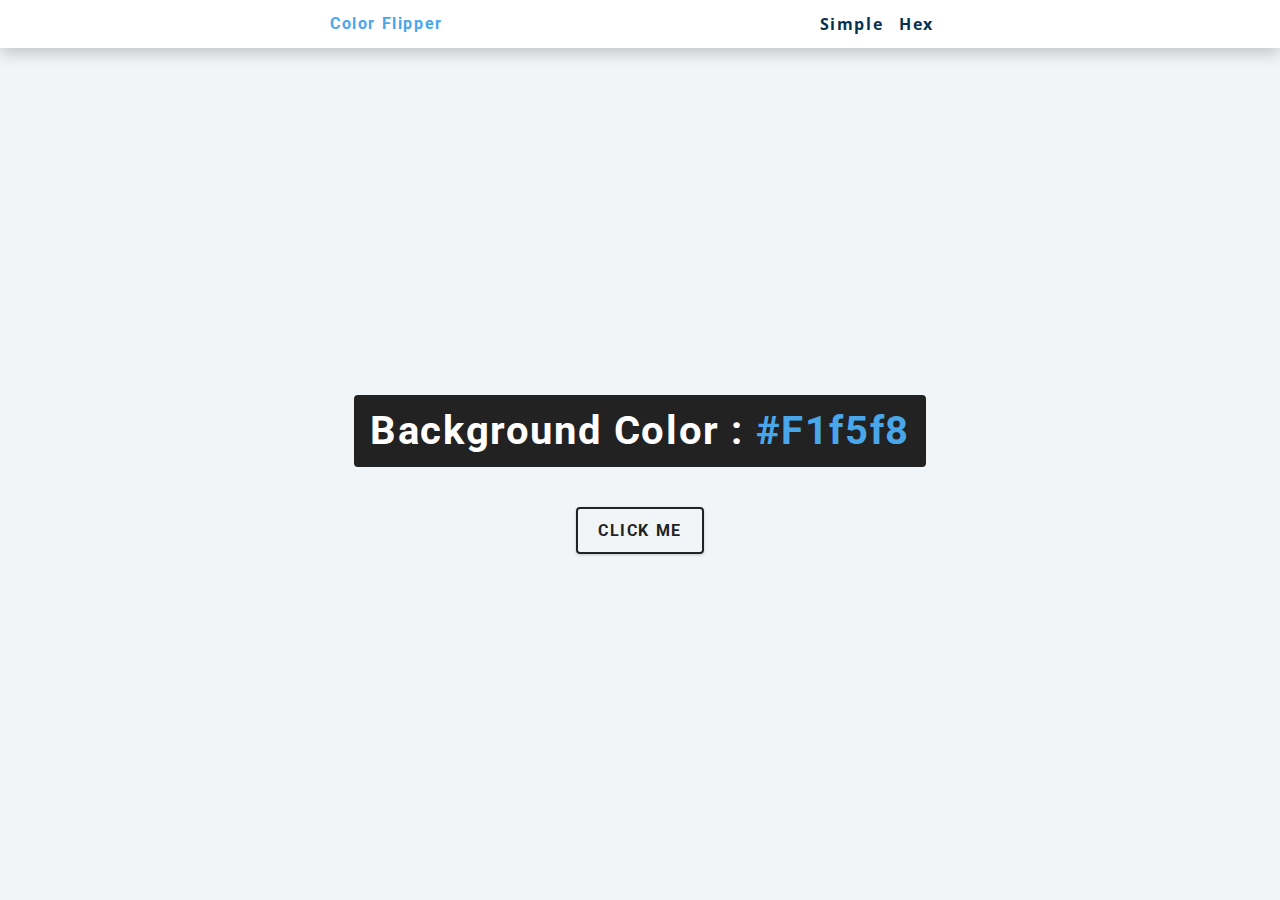
<file: color-flipper/index.html>
<!DOCTYPE html>
<html lang="en">
  <head>
    <meta charset="UTF-8" />
    <meta name="viewport" content="width=device-width, initial-scale=1.0" />
    <title>Color Flipper || Simple</title>

    <!-- styles -->
    <link rel="stylesheet" href="styles.css" />
  </head>
  <body>
    <nav>
      <div class="nav-center">
        <h4>color flipper</h4>
        <ul class="nav-links">
          <li><a href="index.html">simple</a></li>
          <li><a href="hex.html">hex</a></li>
        </ul>
      </div>
    </nav>
    <main>
      <div class="container">
        <h2>background color : <span class="color">#f1f5f8</span></h2>
        <button class="btn btn-hero" id="btn">click me</button>
      </div>
    </main>
    <!-- javascript -->
    <script src="app.js"></script>
  </body>
</html>
</file>
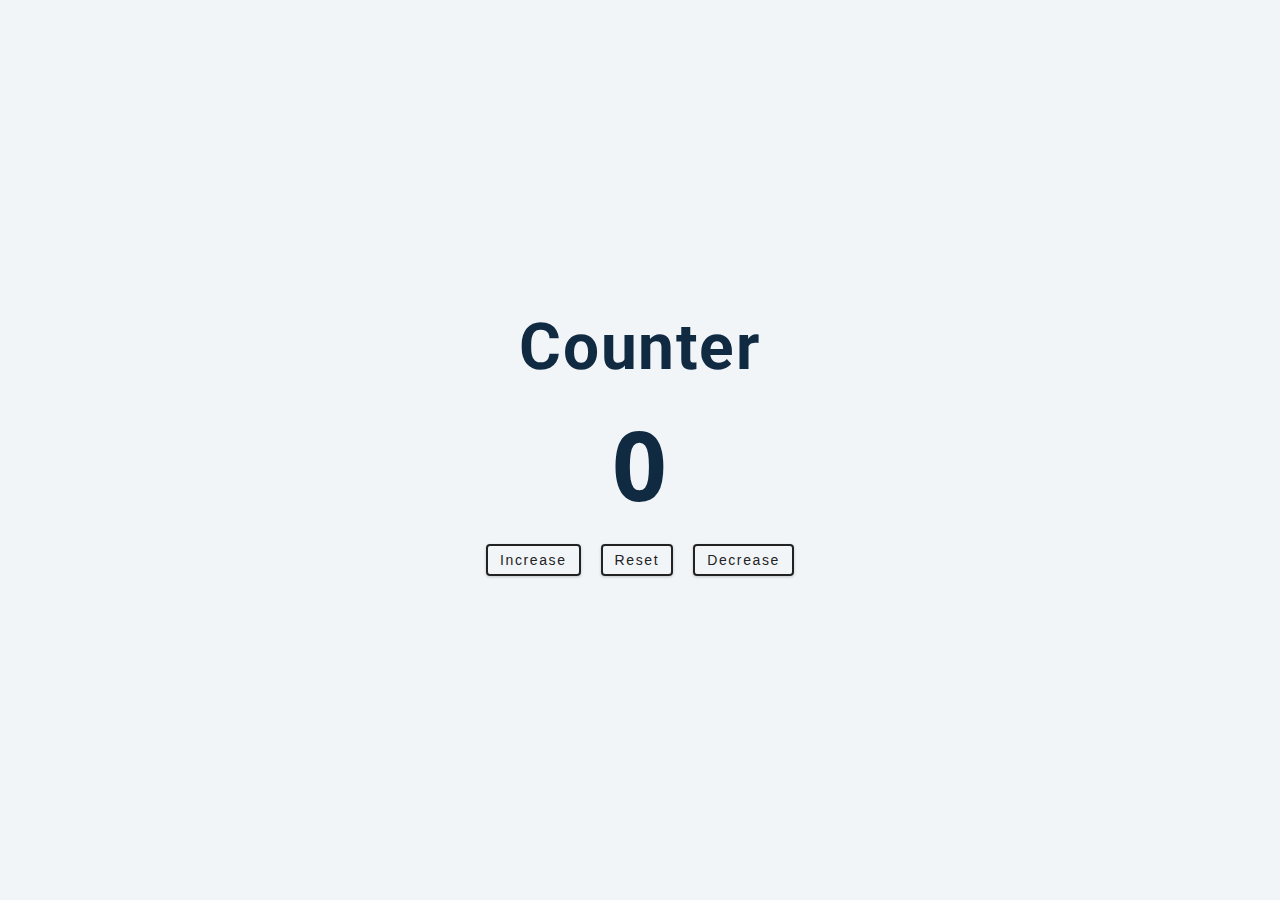
<file: counter/index.html>
<!DOCTYPE html>
<html lang="en">
  <head>
    <meta charset="UTF-8" />
    <meta name="viewport" content="width=device-width, initial-scale=1.0" />
    <title>Counter</title>

    <!-- styles -->
    <link rel="stylesheet" href="styles.css" />
  </head>
  <body>
    <main>
      <div class="container">
        <h1>Counter</h1>
        <span id="value">0</span>
        <div class="button-container">
          <button class="btn increase">Increase</button>
          <button class="btn reset">Reset</button>
          <button class="btn decrease">Decrease</button>
          
        </div>

      </div>
    </main>

    <!-- javascript -->
    <script src="app.js"></script>
  </body>
</html>
</file>
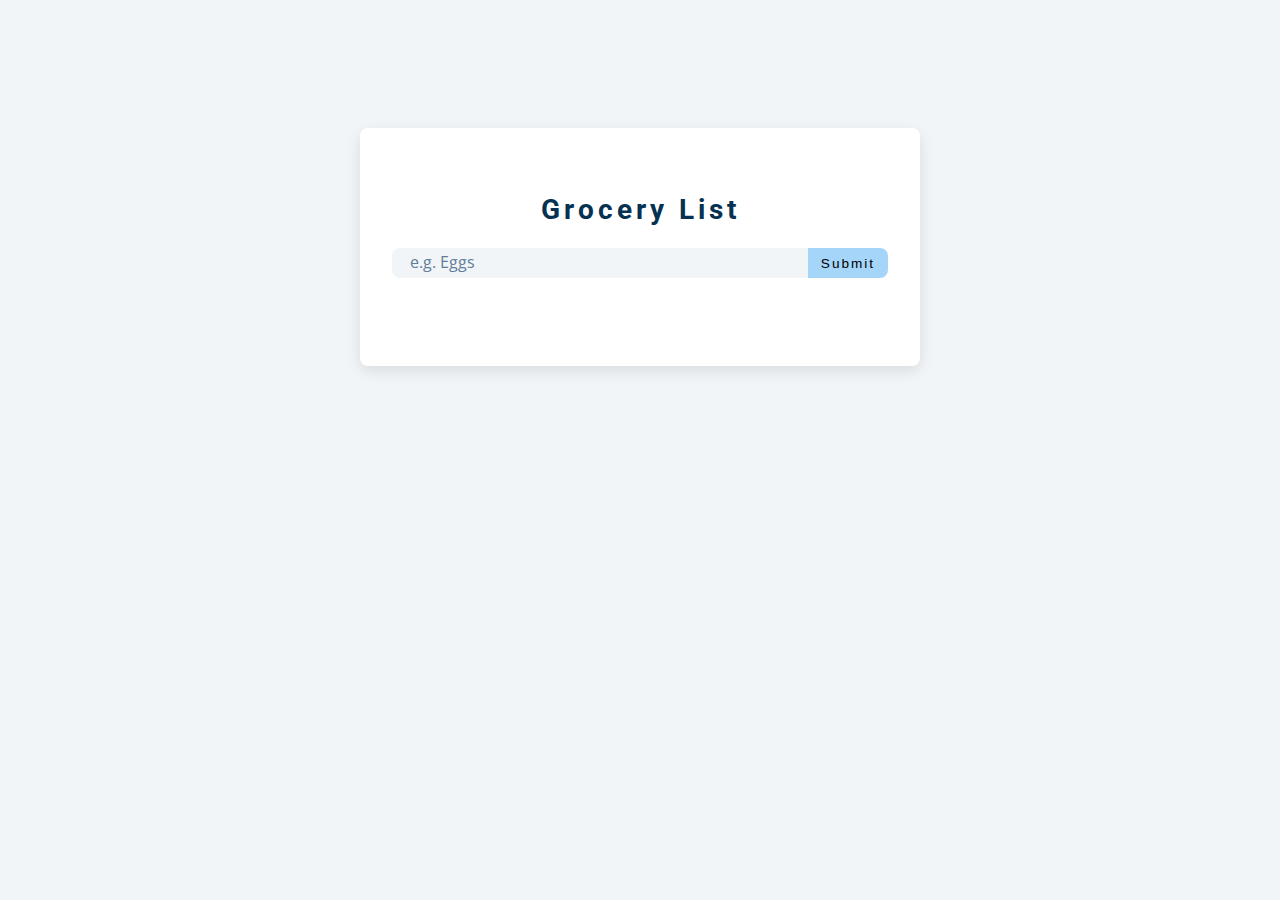
<file: Grocery List/index.html>
<!DOCTYPE html>
<html lang="en">
  <head>
    <meta charset="UTF-8" />
    <meta name="viewport" content="width=device-width, initial-scale=1.0" />
    <title>Grocery List</title>
    <!-- font-awesome -->
    <link
      rel="stylesheet"
      href="https://cdnjs.cloudflare.com/ajax/libs/font-awesome/5.14.0/css/all.min.css"
    />
    <!-- styles -->
    <link rel="stylesheet" href="styles.css" />
  </head>
  <body>
    <section class="section-center">
      <!-- FORM -->
      <form class="grocery-form">
        <p class="alert"></p>
        <h3>Grocery List</h3>
        <div class="form-control">
          <input type="text" id="grocery" placeholder="e.g. Eggs"/>
          <button type="submit" class="submit-btn">Submit</button>
        </div>
      </form>
      <!-- LIST -->
      <div class="grocery-container">
        <div class="grocery-list">
          
        </div>
        <button type="button" class="clear-btn">clear</button>
      </div>
    </section>
    <!-- javascript -->
    <script src="app.js"></script>
  </body>
</html>
</file>
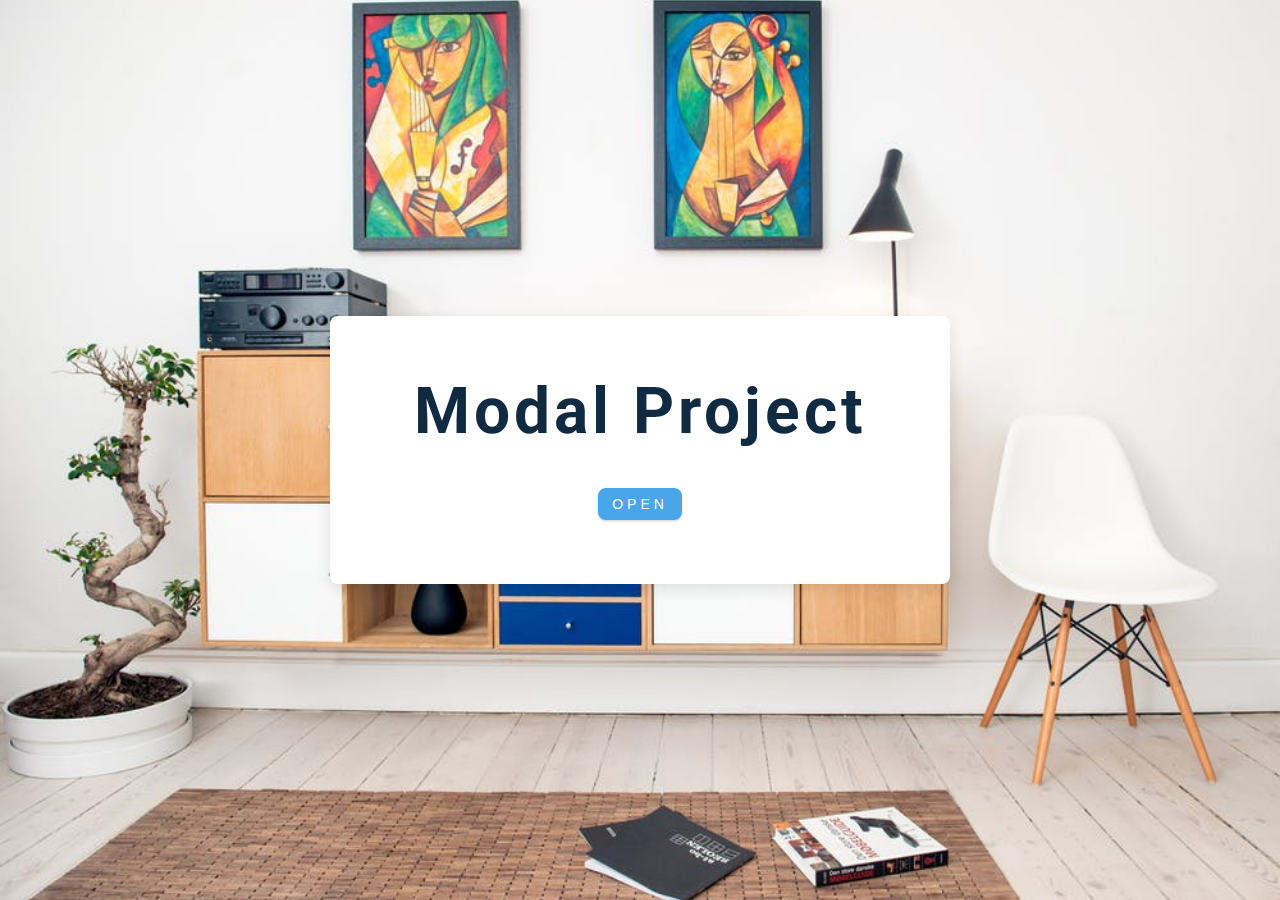
<file: Open-Close/index.html>
<!DOCTYPE html>
<html lang="en">
  <head>
    <meta charset="UTF-8" />
    <meta name="viewport" content="width=device-width, initial-scale=1.0" />
    <title>Modal</title>
    <!-- font-awesome -->
    <link
      rel="stylesheet"
      href="https://cdnjs.cloudflare.com/ajax/libs/font-awesome/5.14.0/css/all.min.css"
    />
    <!-- styles -->
    <link rel="stylesheet" href="styles.css" />
  </head>
  <body>
    <!-- HERO-->
    <header class="hero">
      <div class="banner">
        <h1>Modal Project</h1>
        <button class="btn modal-btn">
          Open
        </button>
      </div>
    </header>
    <!--END OF HERO-->
    <!--MODAL-->
    <div class="modal-overlay">
      <div class="modal-container">
        <h3> CONTENT </h3>
        <button class="close-btn">
          <i class="fas fa-times">
            
          </i>
        </button>
      </div>
    </div>
    <!-- javascript -->
    <script src="app.js"></script>
  </body>
</html>
</file>
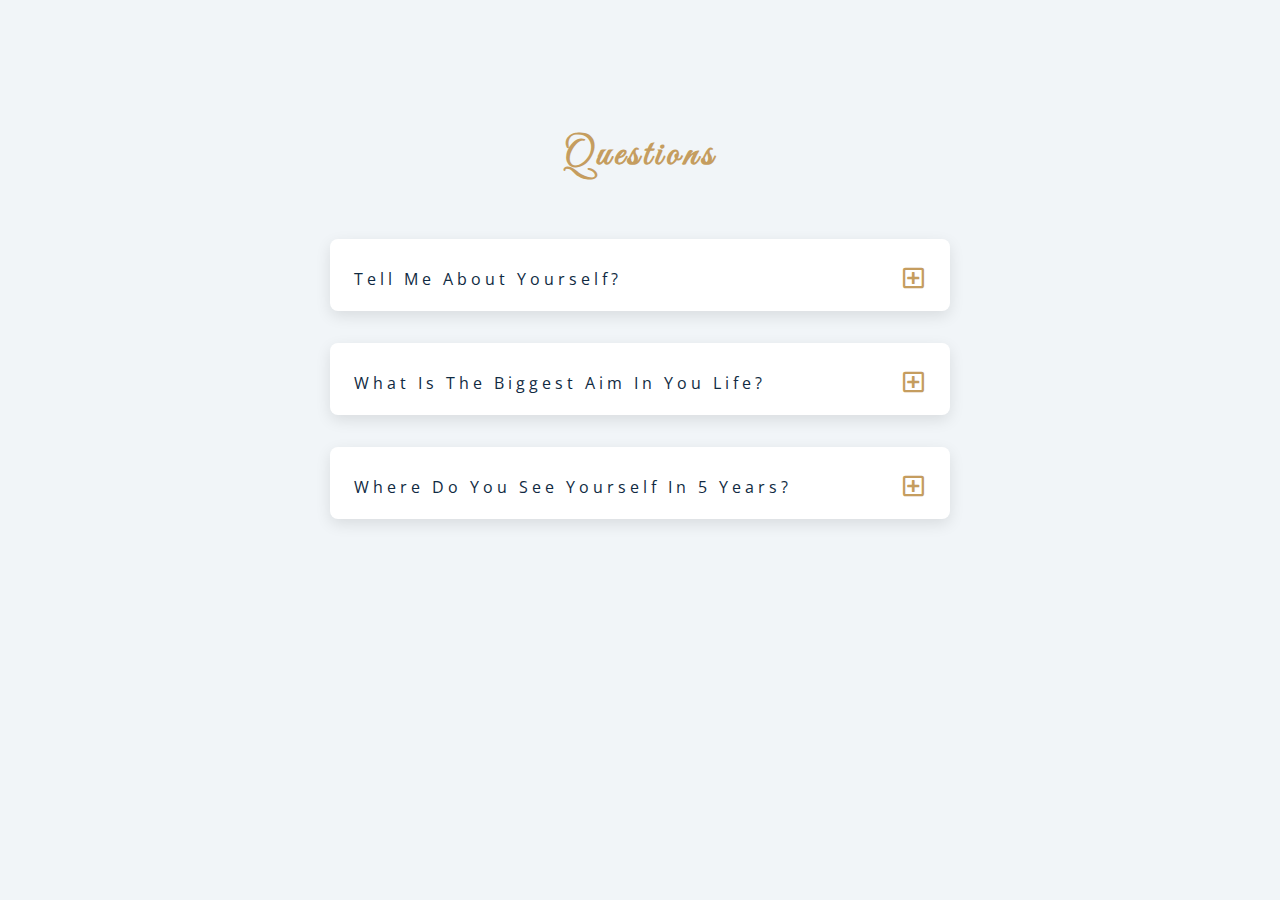
<file: Q&A-Toggler/index.html>
<!DOCTYPE html>
<html lang="en">
  <head>
    <meta charset="UTF-8" />
    <meta name="viewport" content="width=device-width, initial-scale=1.0" />
    <title>Q & A</title>
    <!-- font-awesome -->
    <link
      rel="stylesheet"
      href="https://cdnjs.cloudflare.com/ajax/libs/font-awesome/5.14.0/css/all.min.css"
    />
    <!-- extra fonts -->
    <link
      href="https://fonts.googleapis.com/css?family=Great+Vibes&display=swap"
      rel="stylesheet"
    />
    <!-- styles -->
    <link rel="stylesheet" href="styles.css" />
  </head>
  <body>
  <section class="questions">
    <!--TITLE-->
    <div class="title">
      <h2> Questions </h2>
    </div>
    <!--Questions-->
    <div class="section-center">
      <!-- Single Question-->
      <article class="question">
        <div class="question-title">
          <p> Tell Me about yourself?</p>
          <button type="button" class="question-btn">
            <span class="plus-icon">
              <i class=" far fa-plus-square"></i>
            </span>
            <span class="minus-icon">
              <i class=" far fa-minus-square"></i>
            </span>
          </button>
        </div>
        <!--Question text-->
        <div class="question-text">
          <p>Lorem ipsum dolor sit amet consectetur adipisicing elit. Numquam temporibus reprehenderit soluta, ut libero dignissimos rerum, atque iure quis, alias eos ad ratione laborum molestiae non magni omnis molestias cupiditate!</p>


        </div>
      </article>
      <!--End of question-->
      <!-- Single Question-->
      <article class="question">
        <div class="question-title">
          <p> What is the biggest aim in you life?</p>
          <button type="button" class="question-btn">
            <span class="plus-icon">
              <i class=" far fa-plus-square"></i>
            </span>
            <span class="minus-icon">
              <i class=" far fa-minus-square"></i>
            </span>
          </button>
        </div>
        <!--Question text-->
        <div class="question-text">
          <p>Lorem ipsum dolor sit amet consectetur adipisicing elit. Deserunt expedita qui ipsa quo, obcaecati fugit eligendi laudantium, harum voluptates repellendus nemo sit quos, tempore quis ea eum totam cum? Sapiente?</p>


        </div>
      </article>
      <!--End of question-->
      <!-- Single Question-->
      <article class="question">
        <div class="question-title">
          <p>Where do you see yourself in 5 years?</p>
          <button type="button" class="question-btn">
            <span class="plus-icon">
              <i class=" far fa-plus-square"></i>
            </span>
            <span class="minus-icon">
              <i class=" far fa-minus-square"></i>
            </span>
          </button>
        </div>
        <!--Question text-->
        <div class="question-text">
          <p>Lorem ipsum dolor sit amet consectetur adipisicing elit. Enim, iure voluptates? Praesentium possimus expedita voluptatem, velit molestiae quos quasi beatae corrupti quaerat, corporis, dolorem ipsa at consequatur excepturi? Incidunt, nihil!</p>

        </div>
      </article>
      <!--End of question-->


    </div>
  </section>
    <!-- javascript -->
    <script src="app.js"></script>
  </body>
</html>
</file>
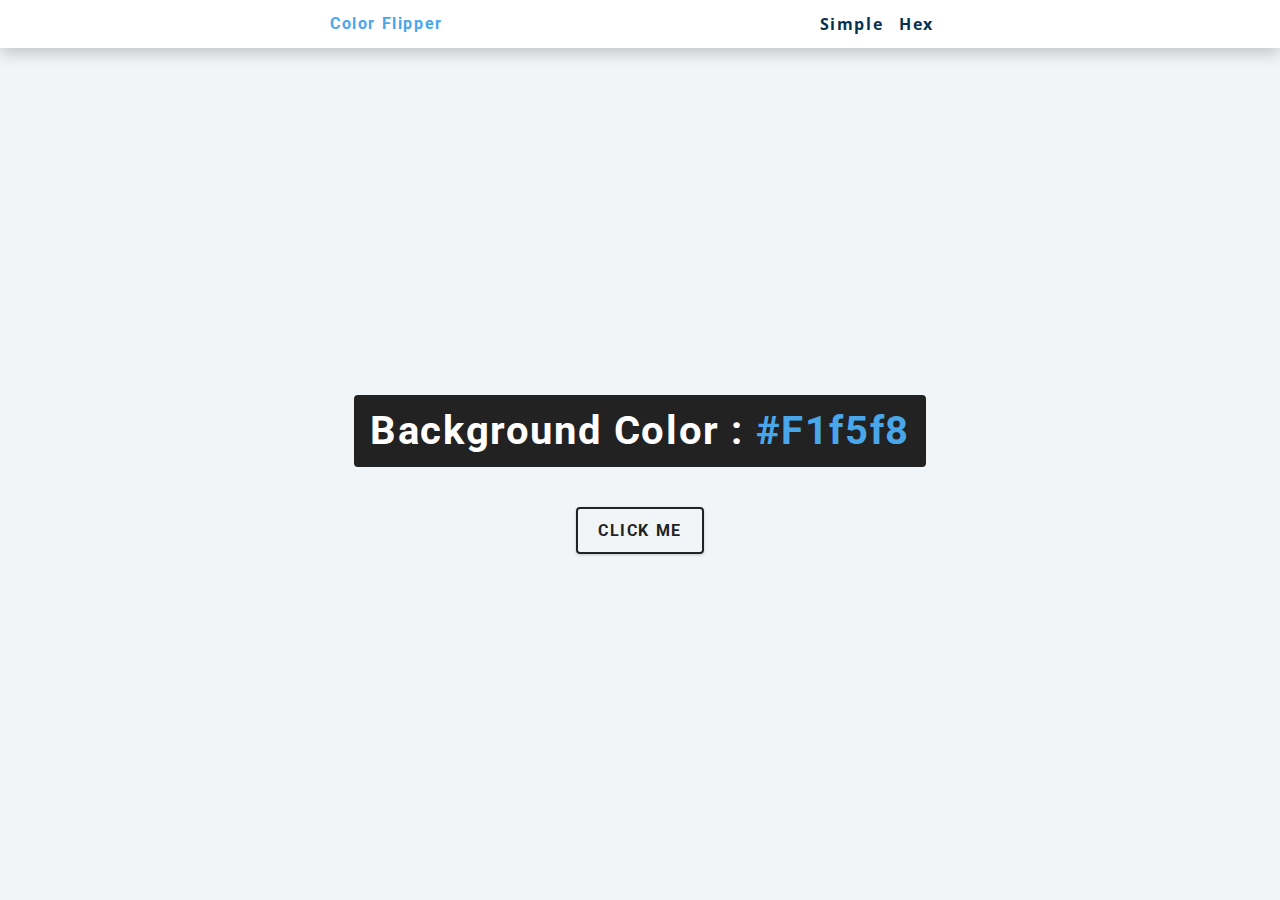
<file: color-flipper/hex.html>
<!DOCTYPE html>
<html lang="en">
  <head>
    <meta charset="UTF-8" />
    <meta name="viewport" content="width=device-width, initial-scale=1.0" />
    <title>Color Flipper || Hex</title>

    <!-- styles -->
    <link rel="stylesheet" href="styles.css" />
  </head>

  <body>
    <nav>
      <div class="nav-center">
        <h4>color flipper</h4>
        <ul class="nav-links">
          <li><a href="index.html">simple</a></li>
          <li><a href="hex.html">hex</a></li>
        </ul>
      </div>
    </nav>
    <main>
      <div class="container">
        <h2>background color : <span class="color">#f1f5f8</span></h2>
        <button class="btn btn-hero" id="btn">click me</button>
      </div>
    </main>
    <!-- javascript -->
    <script src="hex.js"></script>
  </body>
</html>
</file>
<file: color-flipper/styles.css>
/*
=============== 
Fonts
===============
*/
@import url("https://fonts.googleapis.com/css?family=Open+Sans|Roboto:400,700&display=swap");

/*
=============== 
Variables
===============
*/

:root {
  /* dark shades of primary color*/
  --clr-primary-1: hsl(205, 86%, 17%);
  --clr-primary-2: hsl(205, 77%, 27%);
  --clr-primary-3: hsl(205, 72%, 37%);
  --clr-primary-4: hsl(205, 63%, 48%);
  /* primary/main color */
  --clr-primary-5: hsl(205, 78%, 60%);
  /* lighter shades of primary color */
  --clr-primary-6: hsl(205, 89%, 70%);
  --clr-primary-7: hsl(205, 90%, 76%);
  --clr-primary-8: hsl(205, 86%, 81%);
  --clr-primary-9: hsl(205, 90%, 88%);
  --clr-primary-10: hsl(205, 100%, 96%);
  /* darkest grey - used for headings */
  --clr-grey-1: hsl(209, 61%, 16%);
  --clr-grey-2: hsl(211, 39%, 23%);
  --clr-grey-3: hsl(209, 34%, 30%);
  --clr-grey-4: hsl(209, 28%, 39%);
  /* grey used for paragraphs */
  --clr-grey-5: hsl(210, 22%, 49%);
  --clr-grey-6: hsl(209, 23%, 60%);
  --clr-grey-7: hsl(211, 27%, 70%);
  --clr-grey-8: hsl(210, 31%, 80%);
  --clr-grey-9: hsl(212, 33%, 89%);
  --clr-grey-10: hsl(210, 36%, 96%);
  --clr-white: #fff;
  --clr-red-dark: hsl(360, 67%, 44%);
  --clr-red-light: hsl(360, 71%, 66%);
  --clr-green-dark: hsl(125, 67%, 44%);
  --clr-green-light: hsl(125, 71%, 66%);
  --clr-black: #222;
  --ff-primary: "Roboto", sans-serif;
  --ff-secondary: "Open Sans", sans-serif;
  --transition: all 0.3s linear;
  --spacing: 0.1rem;
  --radius: 0.25rem;
  --light-shadow: 0 5px 15px rgba(0, 0, 0, 0.1);
  --dark-shadow: 0 5px 15px rgba(0, 0, 0, 0.2);
  --max-width: 1170px;
  --fixed-width: 620px;
}
/*
=============== 
Global Styles
===============
*/

*,
::after,
::before {
  margin: 0;
  padding: 0;
  box-sizing: border-box;
}
body {
  font-family: var(--ff-secondary);
  background: var(--clr-grey-10);
  color: var(--clr-grey-1);
  line-height: 1.5;
  font-size: 0.875rem;
}
ul {
  list-style-type: none;
}
a {
  text-decoration: none;
}
h1,
h2,
h3,
h4 {
  letter-spacing: var(--spacing);
  text-transform: capitalize;
  line-height: 1.25;
  margin-bottom: 0.75rem;
  font-family: var(--ff-primary);
}
h1 {
  font-size: 3rem;
}
h2 {
  font-size: 2rem;
}
h3 {
  font-size: 1.25rem;
}
h4 {
  font-size: 0.875rem;
}
p {
  margin-bottom: 1.25rem;
  color: var(--clr-grey-5);
}
@media screen and (min-width: 800px) {
  h1 {
    font-size: 4rem;
  }
  h2 {
    font-size: 2.5rem;
  }
  h3 {
    font-size: 1.75rem;
  }
  h4 {
    font-size: 1rem;
  }
  body {
    font-size: 1rem;
  }
  h1,
  h2,
  h3,
  h4 {
    line-height: 1;
  }
}
/*  global classes */

/* section */
.section {
  padding: 5rem 0;
}

.section-center {
  width: 90vw;
  margin: 0 auto;
  max-width: 1170px;
}
@media screen and (min-width: 992px) {
  .section-center {
    width: 95vw;
  }
}
main {
  min-height: 100vh;
  display: grid;
  place-items: center;
}

/*
=============== 
Nav
===============
*/
nav {
  background: var(--clr-white);
  height: 3rem;
  display: grid;
  align-items: center;
  box-shadow: var(--dark-shadow);
}
.nav-center {
  width: 90vw;
  max-width: var(--fixed-width);
  margin: 0 auto;
  display: flex;
  align-items: center;
  justify-content: space-between;
}
.nav-center h4 {
  margin-bottom: 0;
  color: var(--clr-primary-5);
}
.nav-links {
  display: flex;
}
nav a {
  text-transform: capitalize;
  font-weight: 700;
  font-size: 1rem;
  color: var(--clr-primary-1);
  letter-spacing: var(--spacing);
  margin-right: 1rem;
}
nav a:hover {
  color: var(--clr-primary-5);
}
/*
=============== 
Container
===============
*/
main {
  min-height: calc(100vh - 3rem);
  display: grid;
  place-items: center;
}
.container {
  text-align: center;
}
.container h2 {
  background: var(--clr-black);
  color: var(--clr-white);
  padding: 1rem;
  border-radius: var(--radius);
  margin-bottom: 2.5rem;
}
.color {
  color: var(--clr-primary-5);
}
.btn-hero {
  font-family: var(--ff-primary);
  text-transform: uppercase;
  background: transparent;
  color: var(--clr-black);
  letter-spacing: var(--spacing);
  display: inline-block;
  font-weight: 700;
  transition: var(--transition);
  border: 2px solid var(--clr-black);
  cursor: pointer;
  box-shadow: 0 1px 3px rgba(0, 0, 0, 0.2);
  border-radius: var(--radius);
  font-size: 1rem;
  padding: 0.75rem 1.25rem;
}
.btn-hero:hover {
  color: var(--clr-white);
  background: var(--clr-black);
}
</file>
<file: counter/styles.css>
/*
=============== 
Fonts
===============
*/
@import url("https://fonts.googleapis.com/css?family=Open+Sans|Roboto:400,700&display=swap");

/*
=============== 
Variables
===============
*/

:root {
  /* dark shades of primary color*/
  --clr-primary-1: hsl(205, 86%, 17%);
  --clr-primary-2: hsl(205, 77%, 27%);
  --clr-primary-3: hsl(205, 72%, 37%);
  --clr-primary-4: hsl(205, 63%, 48%);
  /* primary/main color */
  --clr-primary-5: hsl(205, 78%, 60%);
  /* lighter shades of primary color */
  --clr-primary-6: hsl(205, 89%, 70%);
  --clr-primary-7: hsl(205, 90%, 76%);
  --clr-primary-8: hsl(205, 86%, 81%);
  --clr-primary-9: hsl(205, 90%, 88%);
  --clr-primary-10: hsl(205, 100%, 96%);
  /* darkest grey - used for headings */
  --clr-grey-1: hsl(209, 61%, 16%);
  --clr-grey-2: hsl(211, 39%, 23%);
  --clr-grey-3: hsl(209, 34%, 30%);
  --clr-grey-4: hsl(209, 28%, 39%);
  /* grey used for paragraphs */
  --clr-grey-5: hsl(210, 22%, 49%);
  --clr-grey-6: hsl(209, 23%, 60%);
  --clr-grey-7: hsl(211, 27%, 70%);
  --clr-grey-8: hsl(210, 31%, 80%);
  --clr-grey-9: hsl(212, 33%, 89%);
  --clr-grey-10: hsl(210, 36%, 96%);
  --clr-white: #fff;
  --clr-red-dark: hsl(360, 67%, 44%);
  --clr-red-light: hsl(360, 71%, 66%);
  --clr-green-dark: hsl(125, 67%, 44%);
  --clr-green-light: hsl(125, 71%, 66%);
  --clr-black: #222;
  --ff-primary: "Roboto", sans-serif;
  --ff-secondary: "Open Sans", sans-serif;
  --transition: all 0.3s linear;
  --spacing: 0.1rem;
  --radius: 0.25rem;
  --light-shadow: 0 5px 15px rgba(0, 0, 0, 0.1);
  --dark-shadow: 0 5px 15px rgba(0, 0, 0, 0.2);
  --max-width: 1170px;
  --fixed-width: 620px;
}
/*
=============== 
Global Styles
===============
*/

*,
::after,
::before {
  margin: 0;
  padding: 0;
  box-sizing: border-box;
}
body {
  font-family: var(--ff-secondary);
  background: var(--clr-grey-10);
  color: var(--clr-grey-1);
  line-height: 1.5;
  font-size: 0.875rem;
}
ul {
  list-style-type: none;
}
a {
  text-decoration: none;
}
h1,
h2,
h3,
h4 {
  letter-spacing: var(--spacing);
  text-transform: capitalize;
  line-height: 1.25;
  margin-bottom: 0.75rem;
  font-family: var(--ff-primary);
}
h1 {
  font-size: 3rem;
}
h2 {
  font-size: 2rem;
}
h3 {
  font-size: 1.25rem;
}
h4 {
  font-size: 0.875rem;
}
p {
  margin-bottom: 1.25rem;
  color: var(--clr-grey-5);
}
@media screen and (min-width: 800px) {
  h1 {
    font-size: 4rem;
  }
  h2 {
    font-size: 2.5rem;
  }
  h3 {
    font-size: 1.75rem;
  }
  h4 {
    font-size: 1rem;
  }
  body {
    font-size: 1rem;
  }
  h1,
  h2,
  h3,
  h4 {
    line-height: 1;
  }
}
/*  global classes */

/* section */
.section {
  padding: 5rem 0;
}

.section-center {
  width: 90vw;
  margin: 0 auto;
  max-width: 1170px;
}
@media screen and (min-width: 992px) {
  .section-center {
    width: 95vw;
  }
}
main {
  min-height: 100vh;
  display: grid;
  place-items: center;
}

/*
=============== 
Counter
===============
*/

main {
  min-height: 100vh;
  display: grid;
  place-items: center;
}
.container {
  text-align: center;
}
#value {
  font-size: 6rem;
  font-weight: bold;
}
.btn {
  /*
  text-transform: uppercase;
  */
  background: transparent;
  color: var(--clr-black);
  padding: 0.375rem 0.75rem;
  letter-spacing: var(--spacing);
  display: inline-block;
  transition: var(--transition);
  font-size: 0.875rem;
  border: 2px solid var(--clr-black);
  cursor: pointer;
  box-shadow: 0 1px 3px rgba(0, 0, 0, 0.2);
  border-radius: var(--radius);
  margin: 0.5rem;
}
.btn:hover {
  /* Text color in button changes to white,button changes to black */
  color: var(--clr-white);
  background: var(--clr-black);
}
</file>
<file: Grocery List/styles.css>
/*
=============== 
Fonts
===============
*/
@import url("https://fonts.googleapis.com/css?family=Open+Sans|Roboto:400,700&display=swap");

/*
=============== 
Variables
===============
*/

:root {
  /* dark shades of primary color*/
  --clr-primary-1: hsl(205, 86%, 17%);
  --clr-primary-2: hsl(205, 77%, 27%);
  --clr-primary-3: hsl(205, 72%, 37%);
  --clr-primary-4: hsl(205, 63%, 48%);
  /* primary/main color */
  --clr-primary-5: #49a6e9;
  /* lighter shades of primary color */
  --clr-primary-6: hsl(205, 89%, 70%);
  --clr-primary-7: hsl(205, 90%, 76%);
  --clr-primary-8: hsl(205, 86%, 81%);
  --clr-primary-9: hsl(205, 90%, 88%);
  --clr-primary-10: hsl(205, 100%, 96%);
  /* darkest grey - used for headings */
  --clr-grey-1: hsl(209, 61%, 16%);
  --clr-grey-2: hsl(211, 39%, 23%);
  --clr-grey-3: hsl(209, 34%, 30%);
  --clr-grey-4: hsl(209, 28%, 39%);
  /* grey used for paragraphs */
  --clr-grey-5: hsl(210, 22%, 49%);
  --clr-grey-6: hsl(209, 23%, 60%);
  --clr-grey-7: hsl(211, 27%, 70%);
  --clr-grey-8: hsl(210, 31%, 80%);
  --clr-grey-9: hsl(212, 33%, 89%);
  --clr-grey-10: hsl(210, 36%, 96%);
  --clr-white: #fff;
  --clr-red-dark: hsl(360, 67%, 44%);
  --clr-red-light: hsl(360, 71%, 66%);
  --clr-green-dark: hsl(125, 67%, 44%);
  --clr-green-light: hsl(125, 71%, 66%);
  --clr-black: #222;
  --ff-primary: "Roboto", sans-serif;
  --ff-secondary: "Open Sans", sans-serif;
  --transition: all 0.3s linear;
  --spacing: 0.25rem;
  --radius: 0.5rem;
  --light-shadow: 0 5px 15px rgba(0, 0, 0, 0.1);
  --dark-shadow: 0 5px 15px rgba(0, 0, 0, 0.2);
  --max-width: 1170px;
  --fixed-width: 620px;
}
/*
=============== 
Global Styles
===============
*/

*,
::after,
::before {
  margin: 0;
  padding: 0;
  box-sizing: border-box;
}
body {
  font-family: var(--ff-secondary);
  background: var(--clr-grey-10);
  color: var(--clr-grey-1);
  line-height: 1.5;
  font-size: 0.875rem;
}
ul {
  list-style-type: none;
}
a {
  text-decoration: none;
}
img:not(.logo) {
  width: 100%;
}
img {
  display: block;
}

h1,
h2,
h3,
h4 {
  letter-spacing: var(--spacing);
  text-transform: capitalize;
  line-height: 1.25;
  margin-bottom: 0.75rem;
  font-family: var(--ff-primary);
}
h1 {
  font-size: 3rem;
}
h2 {
  font-size: 2rem;
}
h3 {
  font-size: 1.25rem;
}
h4 {
  font-size: 0.875rem;
}
p {
  margin-bottom: 1.25rem;
  color: var(--clr-grey-5);
}
@media screen and (min-width: 800px) {
  h1 {
    font-size: 4rem;
  }
  h2 {
    font-size: 2.5rem;
  }
  h3 {
    font-size: 1.75rem;
  }
  h4 {
    font-size: 1rem;
  }
  body {
    font-size: 1rem;
  }
  h1,
  h2,
  h3,
  h4 {
    line-height: 1;
  }
}
/*  global classes */

.btn {
  text-transform: uppercase;
  background: transparent;
  color: var(--clr-black);
  padding: 0.375rem 0.75rem;
  letter-spacing: var(--spacing);
  display: inline-block;
  transition: var(--transition);
  font-size: 0.875rem;
  border: 2px solid var(--clr-black);
  cursor: pointer;
  box-shadow: 0 1px 3px rgba(0, 0, 0, 0.2);
  border-radius: var(--radius);
}
.btn:hover {
  color: var(--clr-white);
  background: var(--clr-black);
}
/* section */
.section {
  padding: 5rem 0;
}

.section-center {
  width: 90vw;
  margin: 0 auto;
  max-width: 35rem;
  margin-top: 8rem;
}
@media screen and (min-width: 992px) {
  .section-center {
    width: 95vw;
  }
}
main {
  min-height: 100vh;
  display: grid;
  place-items: center;
}
/*
=============== 
Grocery List
===============
*/
.section-center {
  background: var(--clr-white);
  border-radius: var(--radius);
  box-shadow: var(--light-shadow);
  transition: var(--transition);
  padding: 2rem;
}
.section-center:hover {
  box-shadow: var(--dark-shadow);
}
.alert {
  margin-bottom: 1rem;
  height: 1.25rem;
  display: grid;
  align-items: center;
  text-align: center;
  font-size: 0.7rem;
  border-radius: 0.25rem;
  letter-spacing: var(--spacing);
  text-transform: capitalize;
}
.alert-danger {
  color: #721c24;
  background: #f8d7da;
}
.alert-success {
  color: #155724;
  background: #d4edda;
}
.grocery-form h3 {
  color: var(--clr-primary-1);
  margin-bottom: 1.5rem;
  text-align: center;
}
.form-control {
  display: flex;
  justify-content: center;
}
#grocery {
  padding: 0.25rem;
  padding-left: 1rem;
  background: var(--clr-grey-10);
  border-top-left-radius: var(--radius);
  border-bottom-left-radius: var(--radius);
  border-color: transparent;
  font-size: 1rem;
  flex: 1 0 auto;
  color: var(--clr-grey-5);
}
#grocery::placeholder {
  font-family: var(--ff-secondary);
  color: var(--clr-grey-5);
}
.submit-btn {
  background: var(--clr-primary-8);
  border-color: transparent;
  flex: 0 0 5rem;
  display: grid;
  align-items: center;
  padding: 0.25rem;
  text-transform: capitalize;
  letter-spacing: 2px;
  border-top-right-radius: var(--radius);
  border-bottom-right-radius: var(--radius);
  cursor: pointer;
  content: var(--clr-primary-5);
  transition: var(--transition);
  font-size: 0.85rem;
}
.submit-btn:hover {
  background: var(--clr-primary-5);
  color: var(--clr-white);
}

.grocery-container {
  margin-top: 2rem;
  transition: var(--transition);
  visibility: hidden;
}
.show-container {
  visibility: visible;
}
.grocery-item {
  display: flex;
  align-items: center;
  justify-content: space-between;
  margin-bottom: 0.5rem;
  transition: var(--transition);
  padding: 0.25rem 1rem;
  border-radius: var(--radius);
  text-transform: capitalize;
}
.grocery-item:hover {
  color: var(--clr-grey-5);
  background: var(--clr-grey-10);
}
.grocery-item:hover .title {
  color: var(--clr-grey-5);
}
.title {
  margin-bottom: 0;
  color: var(--clr-grey-1);
  letter-spacing: 2px;
  transition: var(--transition);
}
.edit-btn,
.delete-btn {
  background: transparent;
  border-color: transparent;
  cursor: pointer;
  font-size: 0.7rem;
  margin: 0 0.15rem;
  transition: var(--transition);
}
.edit-btn {
  color: var(--clr-green-light);
}
.edit-btn:hover {
  color: var(--clr-green-dark);
}
.delete-btn {
  color: var(--clr-red-light);
}
.delete-btn:hover {
  color: var(--clr-red-dark);
}
.clear-btn {
  text-transform: capitalize;
  width: 10rem;
  height: 1.5rem;
  display: grid;
  align-items: center;
  background: transparent;
  border-color: transparent;
  color: var(--clr-red-light);
  margin: 0 auto;
  font-size: 0.85rem;
  letter-spacing: var(--spacing);
  cursor: pointer;
  transition: var(--transition);
  margin-top: 1.25rem;
}
.clear-btn:hover {
  color: var(--clr-red-dark);
}
</file>
<file: Open-Close/styles.css>
/*
=============== 
Fonts
===============
*/
@import url("https://fonts.googleapis.com/css?family=Open+Sans|Roboto:400,700&display=swap");

/*
=============== 
Variables
===============
*/

:root {
  /* dark shades of primary color*/
  --clr-primary-1: hsl(205, 86%, 17%);
  --clr-primary-2: hsl(205, 77%, 27%);
  --clr-primary-3: hsl(205, 72%, 37%);
  --clr-primary-4: hsl(205, 63%, 48%);
  /* primary/main color */
  --clr-primary-5: #49a6e9;
  /* --clr-primary-5: rgb(73, 166, 233); */
  /* lighter shades of primary color */
  --clr-primary-6: hsl(205, 89%, 70%);
  --clr-primary-7: hsl(205, 90%, 76%);
  --clr-primary-8: hsl(205, 86%, 81%);
  --clr-primary-9: hsl(205, 90%, 88%);
  --clr-primary-10: hsl(205, 100%, 96%);
  /* darkest grey - used for headings */
  --clr-grey-1: hsl(209, 61%, 16%);
  --clr-grey-2: hsl(211, 39%, 23%);
  --clr-grey-3: hsl(209, 34%, 30%);
  --clr-grey-4: hsl(209, 28%, 39%);
  /* grey used for paragraphs */
  --clr-grey-5: hsl(210, 22%, 49%);
  --clr-grey-6: hsl(209, 23%, 60%);
  --clr-grey-7: hsl(211, 27%, 70%);
  --clr-grey-8: hsl(210, 31%, 80%);
  --clr-grey-9: hsl(212, 33%, 89%);
  --clr-grey-10: hsl(210, 36%, 96%);
  --clr-white: #fff;
  --clr-red-dark: hsl(360, 67%, 44%);
  --clr-red-light: hsl(360, 71%, 66%);
  --clr-green-dark: hsl(125, 67%, 44%);
  --clr-green-light: hsl(125, 71%, 66%);
  --clr-black: #222;
  --ff-primary: "Roboto", sans-serif;
  --ff-secondary: "Open Sans", sans-serif;
  --transition: all 0.3s linear;
  --spacing: 0.25rem;
  --radius: 0.5rem;
  --light-shadow: 0 5px 15px rgba(0, 0, 0, 0.1);
  --dark-shadow: 0 5px 15px rgba(0, 0, 0, 0.2);
  --max-width: 1170px;
  --fixed-width: 620px;
}
/*
=============== 
Global Styles
===============
*/

*,
::after,
::before {
  margin: 0;
  padding: 0;
  box-sizing: border-box;
}
body {
  font-family: var(--ff-secondary);
  background: var(--clr-grey-10);
  color: var(--clr-grey-1);
  line-height: 1.5;
  font-size: 0.875rem;
}
ul {
  list-style-type: none;
}
a {
  text-decoration: none;
}
img:not(.logo) {
  width: 100%;
}
img {
  display: block;
}

h1,
h2,
h3,
h4 {
  letter-spacing: var(--spacing);
  text-transform: capitalize;
  line-height: 1.25;
  margin-bottom: 0.75rem;
  font-family: var(--ff-primary);
}
h1 {
  font-size: 3rem;
}
h2 {
  font-size: 2rem;
}
h3 {
  font-size: 1.25rem;
}
h4 {
  font-size: 0.875rem;
}
p {
  margin-bottom: 1.25rem;
  color: var(--clr-grey-5);
}
@media screen and (min-width: 800px) {
  h1 {
    font-size: 4rem;
  }
  h2 {
    font-size: 2.5rem;
  }
  h3 {
    font-size: 1.75rem;
  }
  h4 {
    font-size: 1rem;
  }
  body {
    font-size: 1rem;
  }
  h1,
  h2,
  h3,
  h4 {
    line-height: 1;
  }
}
/*  global classes */

.btn {
  text-transform: uppercase;
  background: transparent;
  color: var(--clr-black);
  padding: 0.375rem 0.75rem;
  letter-spacing: var(--spacing);
  display: inline-block;
  transition: var(--transition);
  font-size: 0.875rem;
  border: 2px solid var(--clr-black);
  cursor: pointer;
  box-shadow: 0 1px 3px rgba(0, 0, 0, 0.2);
  border-radius: var(--radius);
}
.btn:hover {
  color: var(--clr-white);
  background: var(--clr-black);
}
/* section */
.section {
  padding: 5rem 0;
}

.section-center {
  width: 90vw;
  margin: 0 auto;
  max-width: 1170px;
}
@media screen and (min-width: 992px) {
  .section-center {
    width: 95vw;
  }
}
main {
  min-height: 100vh;
  display: grid;
  place-items: center;
}
/*
=============== 
Modal
===============
*/
.hero {
  min-height: 100vh;
  background: url("./hero.jpeg") center/cover no-repeat;
  display: grid;
  place-items: center;
}
.banner {
  background: var(--clr-white);
  padding: 4rem 0;
  border-radius: var(--radius);
  box-shadow: var(--light-shadow);
  text-align: center;
  width: 90vw;
  max-width: var(--fixed-width);
}
.modal-btn {
  margin-top: 2rem;
  background: var(--clr-primary-5);
  border-color: var(--clr-primary-5);
  color: var(--clr-white);
}
.modal-btn:hover {
  background: transparent;
  color: var(--clr-primary-5);
}
.modal-overlay {
  position: fixed;
  top: 0;
  left: 0;
  width: 100%;
  height: 100%;
  background: rgba(73, 166, 233, 0.5);
  display: grid;
  place-items: center;
  transition: var(--transition);
  visibility: hidden;
  z-index: -10;
}
/* OPEN/CLOSE MODAL */
.open-modal {
  visibility: visible;
  z-index: 10;
}
.modal-container {
  background: var(--clr-white);
  border-radius: var(--radius);
  width: 90vw;
  height: 30vh;
  max-width: var(--fixed-width);
  text-align: center;
  display: grid;
  place-items: center;
  position: relative;
}
.close-btn {
  position: absolute;
  top: 1rem;
  right: 1rem;
  font-size: 2rem;
  background: transparent;
  border-color: transparent;
  color: var(--clr-red-dark);
  cursor: pointer;
  transition: var(--transition);
}
.close-btn:hover {
  color: var(--clr-red-light);
  transform: scale(1.3);
}
</file>
<file: Q&A-Toggler/styles.css>
/*
=============== 
Fonts
===============
*/
@import url("https://fonts.googleapis.com/css?family=Open+Sans|Roboto:400,700&display=swap");

/*
=============== 
Variables
===============
*/

:root {
  /* dark shades of primary color*/
  --clr-primary-1: hsl(205, 86%, 17%);
  --clr-primary-2: hsl(205, 77%, 27%);
  --clr-primary-3: hsl(205, 72%, 37%);
  --clr-primary-4: hsl(205, 63%, 48%);
  /* primary/main color */
  --clr-primary-5: #49a6e9;
  /* lighter shades of primary color */
  --clr-primary-6: hsl(205, 89%, 70%);
  --clr-primary-7: hsl(205, 90%, 76%);
  --clr-primary-8: hsl(205, 86%, 81%);
  --clr-primary-9: hsl(205, 90%, 88%);
  --clr-primary-10: hsl(205, 100%, 96%);
  /* darkest grey - used for headings */
  --clr-grey-1: hsl(209, 61%, 16%);
  --clr-grey-2: hsl(211, 39%, 23%);
  --clr-grey-3: hsl(209, 34%, 30%);
  --clr-grey-4: hsl(209, 28%, 39%);
  /* grey used for paragraphs */
  --clr-grey-5: hsl(210, 22%, 49%);
  --clr-grey-6: hsl(209, 23%, 60%);
  --clr-grey-7: hsl(211, 27%, 70%);
  --clr-grey-8: hsl(210, 31%, 80%);
  --clr-grey-9: hsl(212, 33%, 89%);
  --clr-grey-10: hsl(210, 36%, 96%);
  --clr-white: #fff;
  --clr-red-dark: hsl(360, 67%, 44%);
  --clr-red-light: hsl(360, 71%, 66%);
  --clr-green-dark: hsl(125, 67%, 44%);
  --clr-green-light: hsl(125, 71%, 66%);
  --clr-gold: #c59d5f;
  --clr-black: #222;
  --ff-primary: "Roboto", sans-serif;
  --ff-secondary: "Open Sans", sans-serif;
  --transition: all 0.3s linear;
  --spacing: 0.25rem;
  --radius: 0.5rem;
  --light-shadow: 0 5px 15px rgba(0, 0, 0, 0.1);
  --dark-shadow: 0 5px 15px rgba(0, 0, 0, 0.2);
  --max-width: 1170px;
  --fixed-width: 620px;
}
/*
=============== 
Global Styles
===============
*/

*,
::after,
::before {
  margin: 0;
  padding: 0;
  box-sizing: border-box;
}
body {
  font-family: var(--ff-secondary);
  background: var(--clr-grey-10);
  color: var(--clr-grey-1);
  line-height: 1.5;
  font-size: 0.875rem;
}
ul {
  list-style-type: none;
}
a {
  text-decoration: none;
}
img:not(.logo) {
  width: 100%;
}
img {
  display: block;
}

h1,
h2,
h3,
h4 {
  letter-spacing: var(--spacing);
  text-transform: capitalize;
  line-height: 1.25;
  margin-bottom: 0.75rem;
  font-family: var(--ff-primary);
}
h1 {
  font-size: 3rem;
}
h2 {
  font-size: 2rem;
}
h3 {
  font-size: 1.25rem;
}
h4 {
  font-size: 0.875rem;
}
p {
  margin-bottom: 1.25rem;
  color: var(--clr-grey-5);
}
@media screen and (min-width: 800px) {
  h1 {
    font-size: 4rem;
  }
  h2 {
    font-size: 2.5rem;
  }
  h3 {
    font-size: 1.75rem;
  }
  h4 {
    font-size: 1rem;
  }
  body {
    font-size: 1rem;
  }
  h1,
  h2,
  h3,
  h4 {
    line-height: 1;
  }
}
/*  global classes */

.btn {
  text-transform: uppercase;
  background: transparent;
  color: var(--clr-black);
  padding: 0.375rem 0.75rem;
  letter-spacing: var(--spacing);
  display: inline-block;
  transition: var(--transition);
  font-size: 0.875rem;
  border: 2px solid var(--clr-black);
  cursor: pointer;
  box-shadow: 0 1px 3px rgba(0, 0, 0, 0.2);
  border-radius: var(--radius);
}
.btn:hover {
  color: var(--clr-white);
  background: var(--clr-black);
}
/* section */
.section {
  padding: 5rem 0;
}

.section-center {
  width: 90vw;
  margin: 0 auto;
  max-width: 1170px;
}
@media screen and (min-width: 992px) {
  .section-center {
    width: 95vw;
  }
}
main {
  min-height: 100vh;
  display: grid;
  place-items: center;
}
/*
=============== 
Questions
===============
*/
.title {
  margin-top: 15vh;
  margin-bottom: 4rem;
}
.title h2 {
  color: var(--clr-gold);
  font-family: "Great Vibes", cursive;
  text-align: center;
}
.section-center {
  max-width: var(--fixed-width);
}
.question {
  background: var(--clr-white);
  border-radius: var(--radius);
  box-shadow: var(--light-shadow);
  padding: 1.5rem 1.5rem 0 1.5rem;
  margin-bottom: 2rem;
}
.question-title {
  display: flex;
  justify-content: space-between;
  align-items: center;
  text-transform: capitalize;
  padding-bottom: 1rem;
}
.question-title p {
  margin-bottom: 0;
  letter-spacing: var(--spacing);
  color: var(--clr-grey-1);
}
.question-btn {
  font-size: 1.5rem;
  background: transparent;
  border-color: transparent;
  cursor: pointer;
  color: var(--clr-gold);
  transition: var(--transition);
}
.question-btn:hover {
  transform: rotate(90deg);
}
.question-text {
  padding: 1rem 0 1.5rem 0;
  border-top: 1px solid rgba(0, 0, 0, 0.2);
}
.question-text p {
  margin-bottom: 0;
}
/* hide text */
 .question-text {
  display: none;
}
.show-text .question-text {
  display: block;
}
.minus-icon {
  display: none;
}
.show-text .minus-icon {
  display: inline;
}
.show-text .plus-icon {
  display: none;
}
</file>
